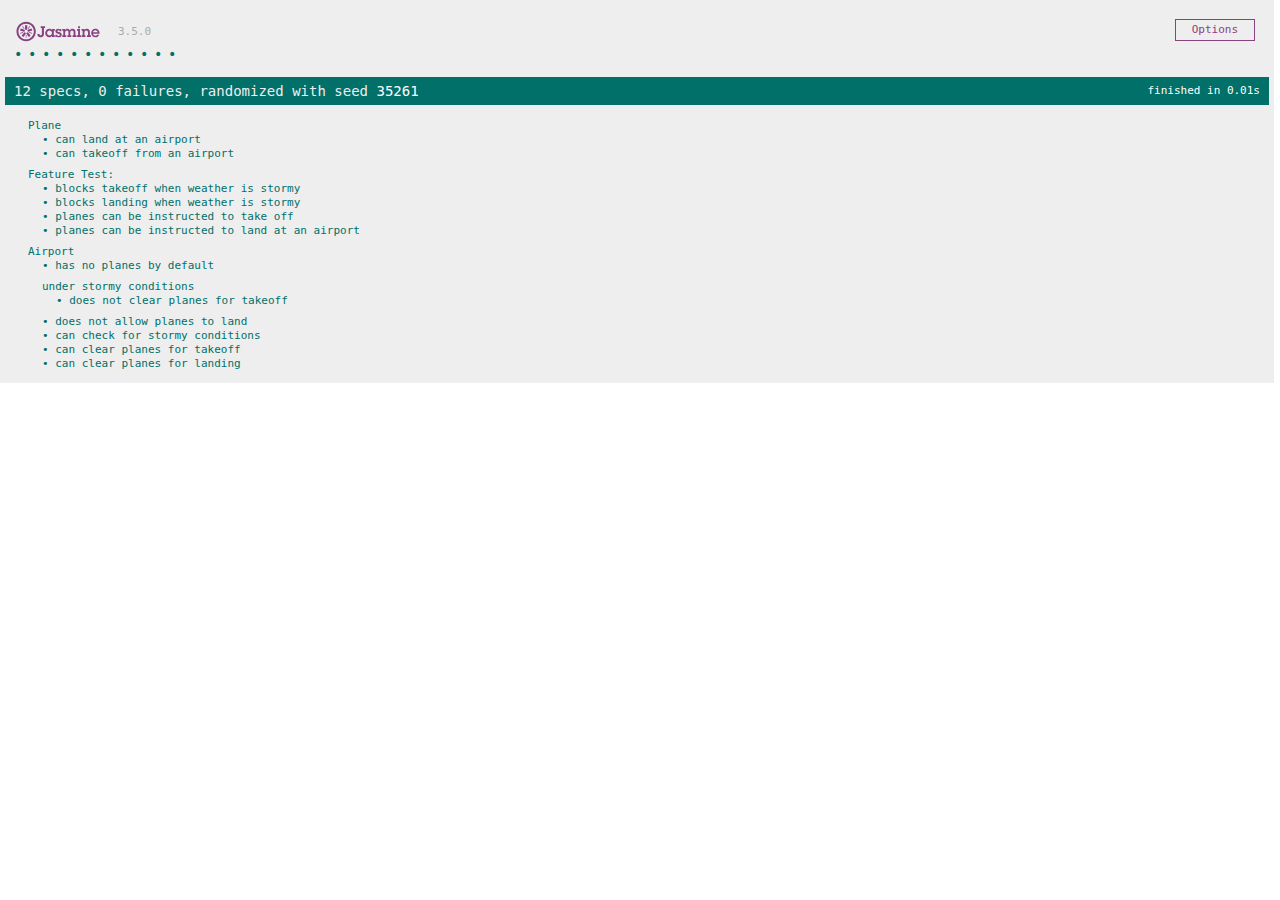
<file: Airport_js/SpecRunner.html>
<!DOCTYPE html>
<html>
<head>
  <meta charset="utf-8">
  <title>Jasmine Spec Runner v3.5.0</title>

  <link rel="shortcut icon" type="image/png" href="lib/jasmine-3.5.0/jasmine_favicon.png">
  <link rel="stylesheet" href="lib/jasmine-3.5.0/jasmine.css">

  <script src="lib/jasmine-3.5.0/jasmine.js"></script>
  <script src="lib/jasmine-3.5.0/jasmine-html.js"></script>
  <script src="lib/jasmine-3.5.0/boot.js"></script>

  <!-- include source files here... -->
  <script src="src/Plane.js"></script>
  <script src="src/Airport.js"></script>

  <!-- include spec files here... -->
  <script src="spec/FeatureSpec.js"></script>
  <script src="spec/AirportSpec.js"></script>
  <script src="spec/PlaneSpec.js"></script>

</head>

<body>
</body>
</html>
</file>
<file: Airport_js/lib/jasmine-3.5.0/jasmine.css>
@charset "UTF-8";
body { overflow-y: scroll; }

.jasmine_html-reporter { width: 100%; background-color: #eee; padding: 5px; margin: -8px; font-size: 11px; font-family: Monaco, "Lucida Console", monospace; line-height: 14px; color: #333; }

.jasmine_html-reporter a { text-decoration: none; }

.jasmine_html-reporter a:hover { text-decoration: underline; }

.jasmine_html-reporter p, .jasmine_html-reporter h1, .jasmine_html-reporter h2, .jasmine_html-reporter h3, .jasmine_html-reporter h4, .jasmine_html-reporter h5, .jasmine_html-reporter h6 { margin: 0; line-height: 14px; }

.jasmine_html-reporter .jasmine-banner, .jasmine_html-reporter .jasmine-symbol-summary, .jasmine_html-reporter .jasmine-summary, .jasmine_html-reporter .jasmine-result-message, .jasmine_html-reporter .jasmine-spec .jasmine-description, .jasmine_html-reporter .jasmine-spec-detail .jasmine-description, .jasmine_html-reporter .jasmine-alert .jasmine-bar, .jasmine_html-reporter .jasmine-stack-trace { padding-left: 9px; padding-right: 9px; }

.jasmine_html-reporter .jasmine-banner { position: relative; }

.jasmine_html-reporter .jasmine-banner .jasmine-title { background: url("[data-uri]") no-repeat; background: url("[data-uri]") no-repeat, none; -moz-background-size: 100%; -o-background-size: 100%; -webkit-background-size: 100%; background-size: 100%; display: block; float: left; width: 90px; height: 25px; }

.jasmine_html-reporter .jasmine-banner .jasmine-version { margin-left: 14px; position: relative; top: 6px; }

.jasmine_html-reporter #jasmine_content { position: fixed; right: 100%; }

.jasmine_html-reporter .jasmine-version { color: #aaa; }

.jasmine_html-reporter .jasmine-banner { margin-top: 14px; }

.jasmine_html-reporter .jasmine-duration { color: #fff; float: right; line-height: 28px; padding-right: 9px; }

.jasmine_html-reporter .jasmine-symbol-summary { overflow: hidden; margin: 14px 0; }

.jasmine_html-reporter .jasmine-symbol-summary li { display: inline-block; height: 10px; width: 14px; font-size: 16px; }

.jasmine_html-reporter .jasmine-symbol-summary li.jasmine-passed { font-size: 14px; }

.jasmine_html-reporter .jasmine-symbol-summary li.jasmine-passed:before { color: #007069; content: "•"; }

.jasmine_html-reporter .jasmine-symbol-summary li.jasmine-failed { line-height: 9px; }

.jasmine_html-reporter .jasmine-symbol-summary li.jasmine-failed:before { color: #ca3a11; content: "×"; font-weight: bold; margin-left: -1px; }

.jasmine_html-reporter .jasmine-symbol-summary li.jasmine-excluded { font-size: 14px; }

.jasmine_html-reporter .jasmine-symbol-summary li.jasmine-excluded:before { color: #bababa; content: "•"; }

.jasmine_html-reporter .jasmine-symbol-summary li.jasmine-excluded-no-display { font-size: 14px; display: none; }

.jasmine_html-reporter .jasmine-symbol-summary li.jasmine-pending { line-height: 17px; }

.jasmine_html-reporter .jasmine-symbol-summary li.jasmine-pending:before { color: #ba9d37; content: "*"; }

.jasmine_html-reporter .jasmine-symbol-summary li.jasmine-empty { font-size: 14px; }

.jasmine_html-reporter .jasmine-symbol-summary li.jasmine-empty:before { color: #ba9d37; content: "•"; }

.jasmine_html-reporter .jasmine-run-options { float: right; margin-right: 5px; border: 1px solid #8a4182; color: #8a4182; position: relative; line-height: 20px; }

.jasmine_html-reporter .jasmine-run-options .jasmine-trigger { cursor: pointer; padding: 8px 16px; }

.jasmine_html-reporter .jasmine-run-options .jasmine-payload { position: absolute; display: none; right: -1px; border: 1px solid #8a4182; background-color: #eee; white-space: nowrap; padding: 4px 8px; }

.jasmine_html-reporter .jasmine-run-options .jasmine-payload.jasmine-open { display: block; }

.jasmine_html-reporter .jasmine-bar { line-height: 28px; font-size: 14px; display: block; color: #eee; }

.jasmine_html-reporter .jasmine-bar.jasmine-failed, .jasmine_html-reporter .jasmine-bar.jasmine-errored { background-color: #ca3a11; border-bottom: 1px solid #eee; }

.jasmine_html-reporter .jasmine-bar.jasmine-passed { background-color: #007069; }

.jasmine_html-reporter .jasmine-bar.jasmine-incomplete { background-color: #bababa; }

.jasmine_html-reporter .jasmine-bar.jasmine-skipped { background-color: #bababa; }

.jasmine_html-reporter .jasmine-bar.jasmine-warning { background-color: #ba9d37; color: #333; }

.jasmine_html-reporter .jasmine-bar.jasmine-menu { background-color: #fff; color: #aaa; }

.jasmine_html-reporter .jasmine-bar.jasmine-menu a { color: #333; }

.jasmine_html-reporter .jasmine-bar a { color: white; }

.jasmine_html-reporter.jasmine-spec-list .jasmine-bar.jasmine-menu.jasmine-failure-list, .jasmine_html-reporter.jasmine-spec-list .jasmine-results .jasmine-failures { display: none; }

.jasmine_html-reporter.jasmine-failure-list .jasmine-bar.jasmine-menu.jasmine-spec-list, .jasmine_html-reporter.jasmine-failure-list .jasmine-summary { display: none; }

.jasmine_html-reporter .jasmine-results { margin-top: 14px; }

.jasmine_html-reporter .jasmine-summary { margin-top: 14px; }

.jasmine_html-reporter .jasmine-summary ul { list-style-type: none; margin-left: 14px; padding-top: 0; padding-left: 0; }

.jasmine_html-reporter .jasmine-summary ul.jasmine-suite { margin-top: 7px; margin-bottom: 7px; }

.jasmine_html-reporter .jasmine-summary li.jasmine-passed a { color: #007069; }

.jasmine_html-reporter .jasmine-summary li.jasmine-failed a { color: #ca3a11; }

.jasmine_html-reporter .jasmine-summary li.jasmine-empty a { color: #ba9d37; }

.jasmine_html-reporter .jasmine-summary li.jasmine-pending a { color: #ba9d37; }

.jasmine_html-reporter .jasmine-summary li.jasmine-excluded a { color: #bababa; }

.jasmine_html-reporter .jasmine-specs li.jasmine-passed a:before { content: "• "; }

.jasmine_html-reporter .jasmine-specs li.jasmine-failed a:before { content: "× "; }

.jasmine_html-reporter .jasmine-specs li.jasmine-empty a:before { content: "* "; }

.jasmine_html-reporter .jasmine-specs li.jasmine-pending a:before { content: "• "; }

.jasmine_html-reporter .jasmine-specs li.jasmine-excluded a:before { content: "• "; }

.jasmine_html-reporter .jasmine-description + .jasmine-suite { margin-top: 0; }

.jasmine_html-reporter .jasmine-suite { margin-top: 14px; }

.jasmine_html-reporter .jasmine-suite a { color: #333; }

.jasmine_html-reporter .jasmine-failures .jasmine-spec-detail { margin-bottom: 28px; }

.jasmine_html-reporter .jasmine-failures .jasmine-spec-detail .jasmine-description { background-color: #ca3a11; color: white; }

.jasmine_html-reporter .jasmine-failures .jasmine-spec-detail .jasmine-description a { color: white; }

.jasmine_html-reporter .jasmine-result-message { padding-top: 14px; color: #333; white-space: pre-wrap; }

.jasmine_html-reporter .jasmine-result-message span.jasmine-result { display: block; }

.jasmine_html-reporter .jasmine-stack-trace { margin: 5px 0 0 0; max-height: 224px; overflow: auto; line-height: 18px; color: #666; border: 1px solid #ddd; background: white; white-space: pre; }
</file>
